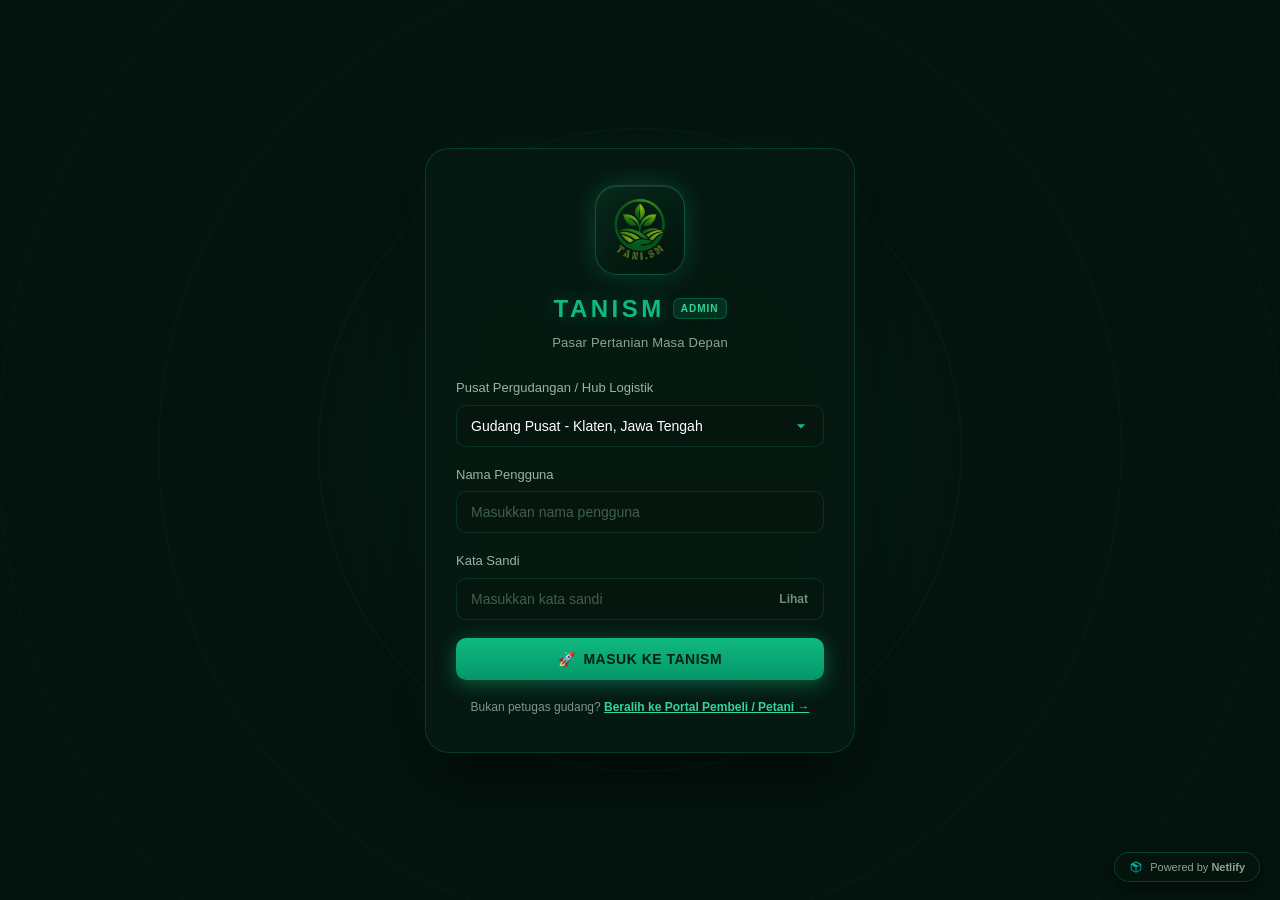
<file: login-admin.html>
<!DOCTYPE html>
<html lang="id">
<head>
  <meta charset="UTF-8">
  <meta name="viewport" content="width=device-width, initial-scale=1.0">
  <title>Portal Otorisasi Admin Gudang - TaniSM / Tani.SM</title>

  <!-- PWA Meta Tags & Manifest -->
  <link rel="manifest" href="manifest.json">
  <meta name="theme-color" content="#04160E">
  <meta name="mobile-web-app-capable" content="yes">
  <meta name="apple-mobile-web-app-capable" content="yes">
  <meta name="apple-mobile-web-app-status-bar-style" content="black-translucent">
  <meta name="apple-mobile-web-app-title" content="TaniSM">
  <link rel="apple-touch-icon" href="icons/apple-touch-icon.png">
  <link rel="icon" type="image/png" sizes="192x192" href="icons/icon-192.png">

  <link rel="stylesheet" href="css/common.css">
  <script src="js/pwa.js" defer></script>
  <style>
    * {
      box-sizing: border-box;
      margin: 0;
      padding: 0;
    }

    body {
      background-color: #03130d;
      background-image: 
        radial-gradient(circle at 50% 50%, rgba(16, 185, 129, 0.08) 0%, transparent 45%),
        radial-gradient(circle at 50% 50%, transparent 180px, rgba(16, 185, 129, 0.06) 181px, transparent 183px),
        radial-gradient(circle at 50% 50%, transparent 320px, rgba(16, 185, 129, 0.05) 321px, transparent 323px),
        radial-gradient(circle at 50% 50%, transparent 480px, rgba(16, 185, 129, 0.04) 481px, transparent 483px),
        radial-gradient(circle at 50% 50%, transparent 640px, rgba(16, 185, 129, 0.03) 641px, transparent 643px),
        radial-gradient(circle at 50% 50%, transparent 800px, rgba(16, 185, 129, 0.02) 801px, transparent 803px);
      color: #E2E8F0;
      min-height: 100vh;
      display: flex;
      flex-direction: column;
      align-items: center;
      justify-content: center;
      padding: 32px 16px;
      font-family: -apple-system, BlinkMacSystemFont, "Segoe UI", Roboto, "Helvetica Neue", Arial, sans-serif;
      position: relative;
      overflow-x: hidden;
    }

    /* Outer Wrapper */
    .login-container {
      width: 100%;
      max-width: 430px;
      z-index: 2;
    }

    /* Centered Dark Emerald Card */
    .login-card {
      background-color: rgba(6, 26, 18, 0.92);
      backdrop-filter: blur(20px);
      -webkit-backdrop-filter: blur(20px);
      border: 1px solid rgba(16, 185, 129, 0.22);
      border-radius: 24px;
      box-shadow: 0 25px 60px -15px rgba(0, 0, 0, 0.85), 0 0 35px rgba(16, 185, 129, 0.08);
      padding: 36px 30px;
      transition: border-color 0.3s ease;
    }

    .login-card:hover {
      border-color: rgba(16, 185, 129, 0.35);
    }

    /* Logo Header */
    .brand-header {
      text-align: center;
      margin-bottom: 26px;
    }

    .logo-container {
      width: 90px;
      height: 90px;
      margin: 0 auto 16px auto;
      background: linear-gradient(145deg, rgba(9, 46, 30, 0.8) 0%, rgba(3, 20, 13, 0.95) 100%);
      border: 1px solid rgba(16, 185, 129, 0.35);
      border-radius: 22px;
      display: flex;
      align-items: center;
      justify-content: center;
      box-shadow: 0 0 25px rgba(16, 185, 129, 0.25), inset 0 1px 1px rgba(255, 255, 255, 0.1);
      position: relative;
      padding: 6px;
    }

    .brand-logo-img {
      width: 100%;
      height: 100%;
      object-fit: contain;
      filter: drop-shadow(0 2px 8px rgba(0, 0, 0, 0.4));
    }

    .brand-title {
      font-size: 24px;
      font-weight: 800;
      color: #10B981;
      letter-spacing: 3.5px;
      text-transform: uppercase;
      margin: 0 0 6px 0;
      text-shadow: 0 0 20px rgba(16, 185, 129, 0.35);
      display: flex;
      align-items: center;
      justify-content: center;
      gap: 8px;
    }

    .brand-badge {
      font-size: 10px;
      font-weight: 700;
      letter-spacing: 1px;
      background: rgba(16, 185, 129, 0.15);
      color: #34D399;
      border: 1px solid rgba(16, 185, 129, 0.3);
      padding: 2px 7px;
      border-radius: 6px;
      text-transform: uppercase;
      vertical-align: middle;
    }

    .brand-subtitle {
      font-size: 13px;
      color: #8BA498;
      font-weight: 400;
      letter-spacing: 0.2px;
    }

    /* Form Fields */
    .form-group {
      margin-bottom: 18px;
    }

    .form-label {
      display: block;
      font-size: 13px;
      font-weight: 500;
      color: #9AB3A5;
      margin-bottom: 7px;
    }

    .input-wrapper-dark {
      position: relative;
      display: flex;
      align-items: center;
    }

    .form-input-dark, .form-select-dark {
      width: 100%;
      padding: 12px 14px;
      background-color: #04160E;
      border: 1px solid rgba(16, 185, 129, 0.18);
      border-radius: 10px;
      color: #FFFFFF;
      font-size: 14px;
      outline: none;
      transition: all 0.2s ease;
      box-sizing: border-box;
      font-family: inherit;
    }

    .form-select-dark {
      appearance: none;
      background-image: url("data:image/svg+xml,%3Csvg xmlns='http://www.w3.org/2000/svg' fill='%2310B981' viewBox='0 0 24 24'%3E%3Cpath d='M7 10l5 5 5-5z'/%3E%3C/svg%3E");
      background-repeat: no-repeat;
      background-position: right 12px center;
      background-size: 20px;
      cursor: pointer;
    }

    .form-select-dark option {
      background-color: #04160E;
      color: #ECFDF5;
    }

    .form-input-dark::placeholder {
      color: #415F50;
      opacity: 1;
    }

    .form-input-dark:focus, .form-select-dark:focus {
      border-color: #10B981;
      box-shadow: 0 0 0 3px rgba(16, 185, 129, 0.25);
      background-color: #051d13;
    }

    .form-input-dark.is-invalid, .form-select-dark.is-invalid {
      border-color: #EF4444 !important;
      background-color: #1A0909 !important;
    }

    .form-input-dark.is-valid {
      border-color: #10B981;
    }

    .field-error-dark {
      color: #F87171;
      font-size: 12px;
      margin-top: 5px;
      display: none;
      font-weight: 500;
    }

    .field-error-dark.show {
      display: block;
    }

    .toggle-password-dark {
      position: absolute;
      right: 12px;
      background: none;
      border: none;
      color: #6D8E7D;
      font-size: 12px;
      cursor: pointer;
      font-weight: 600;
      padding: 4px;
      transition: color 0.15s;
    }

    .toggle-password-dark:hover {
      color: #10B981;
    }

    /* Submit Button (Matching Vibrant Green in Image) */
    .btn-submit-green {
      width: 100%;
      background: #05C065;
      background: linear-gradient(180deg, #10B981 0%, #059669 100%);
      color: #022013;
      border: none;
      padding: 13px 20px;
      font-size: 14px;
      font-weight: 800;
      text-transform: uppercase;
      letter-spacing: 0.5px;
      border-radius: 10px;
      cursor: pointer;
      margin-top: 8px;
      box-shadow: 0 4px 20px rgba(16, 185, 129, 0.45);
      transition: all 0.2s ease;
      display: flex;
      align-items: center;
      justify-content: center;
      gap: 8px;
    }

    .btn-submit-green:hover {
      background: #10B981;
      box-shadow: 0 6px 26px rgba(16, 185, 129, 0.65);
      transform: translateY(-1px);
    }

    .btn-submit-green:active {
      transform: translateY(0);
    }

    .btn-submit-green:disabled {
      opacity: 0.7;
      cursor: not-allowed;
      transform: none;
    }

    /* Alerts */
    .alert-banner-dark {
      padding: 12px 14px;
      border-radius: 10px;
      font-size: 13px;
      margin-bottom: 18px;
      display: none;
      line-height: 1.4;
    }

    .alert-banner-dark.alert-error {
      background-color: rgba(69, 10, 10, 0.85);
      color: #FECACA;
      border: 1px solid #EF4444;
    }

    .alert-banner-dark.alert-success {
      background-color: rgba(6, 78, 59, 0.85);
      color: #A7F3D0;
      border: 1px solid #10B981;
    }

    /* Demo Box (Exact layout from image) */
    .demo-box {
      margin-top: 22px;
      padding: 14px 16px;
      background-color: rgba(4, 22, 14, 0.65);
      border: 1px solid rgba(16, 185, 129, 0.15);
      border-radius: 12px;
      font-size: 12px;
    }

    .demo-box-title {
      font-weight: 700;
      color: #A7C5B5;
      margin-bottom: 8px;
      font-size: 12px;
    }

    .demo-accounts-list {
      color: #7B988A;
      line-height: 1.6;
    }

    .demo-chip {
      cursor: pointer;
      display: block;
      padding: 4px 6px;
      margin: 2px 0;
      border-radius: 6px;
      transition: all 0.15s;
    }

    .demo-chip:hover {
      background-color: rgba(16, 185, 129, 0.12);
      color: #ECFDF5;
    }

    .demo-chip strong {
      color: #A7C5B5;
    }

    /* Switch to Customer Link */
    .switch-link-wrapper {
      margin-top: 18px;
      text-align: center;
      font-size: 12px;
      color: #7B988A;
    }

    .switch-link-wrapper a {
      color: #34D399;
      font-weight: 600;
      text-decoration: underline;
    }

    .switch-link-wrapper a:hover {
      color: #6EE7B7;
    }

    /* Floating Powered by Netlify Badge */
    .netlify-badge {
      position: fixed;
      bottom: 18px;
      right: 20px;
      background: rgba(4, 22, 14, 0.85);
      border: 1px solid rgba(16, 185, 129, 0.25);
      padding: 6px 14px;
      border-radius: 20px;
      font-size: 11px;
      color: #8BA498;
      display: inline-flex;
      align-items: center;
      gap: 7px;
      backdrop-filter: blur(8px);
      z-index: 10;
      box-shadow: 0 4px 15px rgba(0, 0, 0, 0.4);
    }

    .netlify-badge svg {
      width: 14px;
      height: 14px;
      fill: #00AD9F;
    }
  </style>
</head>
<body>

  <div class="login-container">
    <div class="login-card">
      
      <!-- Brand & Header -->
      <div class="brand-header">
        <div class="logo-container">
          <img src="img/logo-tani.png" alt="Logo Tani.SM" class="brand-logo-img">
        </div>
        <h1 class="brand-title">
          TaniSM <span class="brand-badge">ADMIN</span>
        </h1>
        <p class="brand-subtitle">Pasar Pertanian Masa Depan</p>
      </div>

      <!-- Alert Notification -->
      <div id="admin-alert" class="alert-banner-dark"></div>

      <!-- Login Form -->
      <form id="form-admin-login" novalidate onsubmit="AdminAuth.handleSubmit(event)">
        <!-- Lokasi Hub Pergudangan -->
        <div class="form-group">
          <label class="form-label" for="adm-warehouse-loc">Pusat Pergudangan / Hub Logistik</label>
          <select id="adm-warehouse-loc" class="form-select-dark">
            <option value="Gudang Pusat Tani.SM - Klaten (Jawa Tengah)" selected>Gudang Pusat - Klaten, Jawa Tengah</option>
            <option value="Hub Distribusi Timur - Kediri (Jawa Timur)">Hub Distribusi Timur - Kediri, Jawa Timur</option>
            <option value="Hub Agro Brebes - Brebes (Jawa Tengah)">Hub Agro Brebes - Brebes, Jawa Tengah</option>
            <option value="Hub Hortikultura Boyolali (Jawa Tengah)">Hub Hortikultura - Boyolali, Jawa Tengah</option>
          </select>
        </div>

        <!-- Nama Pengguna / ID Petugas -->
        <div class="form-group">
          <label class="form-label" for="adm-identifier">Nama Pengguna</label>
          <div class="input-wrapper-dark">
            <input type="text" id="adm-identifier" class="form-input-dark" placeholder="Masukkan nama pengguna" autocomplete="username">
          </div>
          <div class="field-error-dark" id="err-adm-identifier">Masukkan nama pengguna yang sah.</div>
        </div>

        <!-- Kata Sandi -->
        <div class="form-group">
          <label class="form-label" for="adm-password">Kata Sandi</label>
          <div class="input-wrapper-dark">
            <input type="password" id="adm-password" class="form-input-dark" placeholder="Masukkan kata sandi" autocomplete="current-password">
            <button type="button" class="toggle-password-dark" id="btn-toggle-adm-pw" onclick="AdminAuth.togglePasswordVisibility()">Lihat</button>
          </div>
          <div class="field-error-dark" id="err-adm-password">Kata sandi otorisasi minimal 6 karakter.</div>
        </div>

        <!-- Submit Button matching the screenshot -->
        <button type="submit" class="btn-submit-green" id="btn-submit-admin">
          <span>🚀</span> MASUK KE TaniSM
        </button>
      </form>

      <!-- Switcher to Customer -->
      <div class="switch-link-wrapper">
        Bukan petugas gudang? <a href="login-customer.html">Beralih ke Portal Pembeli / Petani &rarr;</a>
      </div>

    </div>
  </div>

  <!-- Bottom Netlify Badge matching the screenshot -->
  <div class="netlify-badge">
    <svg viewBox="0 0 24 24">
      <path d="M12 2L3 7v10l9 5 9-5V7l-9-5zm0 2.2l6.8 3.8-3.4 1.9-6.8-3.8L12 4.2zm-7.6 4.6l6.8 3.8v7.6l-6.8-3.8V8.8zm8.4 11.4v-7.6l6.8-3.8v7.6l-6.8 3.8z"/>
    </svg>
    <span>Powered by <strong>Netlify</strong></span>
  </div>

  <div id="toast-container"></div>

  <!-- Scripts -->
  <script src="js/data.js" defer></script>
  <script src="js/store.js" defer></script>
  <script src="js/auth.js" defer></script>
  <script>
    const AdminAuth = {
      init() {
        this.inputIdentifier = document.getElementById('adm-identifier');
        this.inputPassword = document.getElementById('adm-password');
        this.selectWarehouse = document.getElementById('adm-warehouse-loc');
        this.alertBox = document.getElementById('admin-alert');
        this.btnSubmit = document.getElementById('btn-submit-admin');

        // Live validation listeners
        this.inputIdentifier.addEventListener('blur', () => this.validateIdentifier());
        this.inputIdentifier.addEventListener('input', () => {
          if (this.inputIdentifier.classList.contains('is-invalid')) {
            this.validateIdentifier();
          }
        });

        this.inputPassword.addEventListener('blur', () => this.validatePassword());
        this.inputPassword.addEventListener('input', () => {
          if (this.inputPassword.classList.contains('is-invalid')) {
            this.validatePassword();
          }
        });
      },

      togglePasswordVisibility() {
        const btn = document.getElementById('btn-toggle-adm-pw');
        if (this.inputPassword.type === 'password') {
          this.inputPassword.type = 'text';
          btn.textContent = 'Sembunyi';
        } else {
          this.inputPassword.type = 'password';
          btn.textContent = 'Lihat';
        }
      },

      fillDemo(id, pass) {
        this.inputIdentifier.value = id;
        this.inputPassword.value = pass;
        this.clearErrors();
        this.showSuccessAlert(`Form diisi otomatis dengan kredensial: ${id}`);
      },

      clearErrors() {
        this.inputIdentifier.classList.remove('is-invalid', 'is-valid');
        this.inputPassword.classList.remove('is-invalid', 'is-valid');
        document.getElementById('err-adm-identifier').classList.remove('show');
        document.getElementById('err-adm-password').classList.remove('show');
        this.alertBox.style.display = 'none';
      },

      validateIdentifier() {
        const val = this.inputIdentifier.value.trim();
        const errEl = document.getElementById('err-adm-identifier');

        if (!val) {
          this.inputIdentifier.classList.add('is-invalid');
          this.inputIdentifier.classList.remove('is-valid');
          errEl.textContent = 'Nama pengguna atau ID petugas wajib diisi.';
          errEl.classList.add('show');
          return false;
        }

        if (val.length < 3) {
          this.inputIdentifier.classList.add('is-invalid');
          this.inputIdentifier.classList.remove('is-valid');
          errEl.textContent = 'Nama pengguna terlalu pendek (minimal 3 karakter).';
          errEl.classList.add('show');
          return false;
        }

        this.inputIdentifier.classList.remove('is-invalid');
        this.inputIdentifier.classList.add('is-valid');
        errEl.classList.remove('show');
        return true;
      },

      validatePassword() {
        const val = this.inputPassword.value;
        const errEl = document.getElementById('err-adm-password');

        if (!val) {
          this.inputPassword.classList.add('is-invalid');
          this.inputPassword.classList.remove('is-valid');
          errEl.textContent = 'Kata sandi wajib diisi.';
          errEl.classList.add('show');
          return false;
        }

        if (val.length < 6) {
          this.inputPassword.classList.add('is-invalid');
          this.inputPassword.classList.remove('is-valid');
          errEl.textContent = 'Kata sandi minimal 6 karakter.';
          errEl.classList.add('show');
          return false;
        }

        this.inputPassword.classList.remove('is-invalid');
        this.inputPassword.classList.add('is-valid');
        errEl.classList.remove('show');
        return true;
      },

      handleSubmit(e) {
        e.preventDefault();
        this.alertBox.style.display = 'none';

        const validId = this.validateIdentifier();
        const validPw = this.validatePassword();

        if (!validId || !validPw) {
          return;
        }

        const identifier = this.inputIdentifier.value.trim().toLowerCase();
        const password = this.inputPassword.value;
        const warehouseLocation = this.selectWarehouse.value;

        // Pengecekan Khusus: Jika login dengan email/user customer, tolak ke halaman admin
        const customers = window.taniStore ? window.taniStore.getCustomers() : [];
        const isCustomerEmail = customers.some(c => 
          (c.email && c.email.toLowerCase() === identifier) || 
          (c.phone && c.phone.replace(/[-\s]/g, '') === identifier.replace(/[-\s]/g, ''))
        ) || identifier === 'customer' || identifier.includes('petani') || identifier.includes('santoso') || identifier.includes('aminah');

        if (isCustomerEmail) {
          this.showErrorAlert(`Akses Ditolak: Akun "${identifier}" merupakan akun Pelanggan/Petani. Silakan beralih ke Portal Pembeli / Petani.`);
          this.inputIdentifier.classList.add('is-invalid');
          return;
        }

        // Admin Credentials check
        const isAuthorizedUser = identifier === 'admin.gudang@tanism.id' || identifier === 'admin' || identifier === 'adm-01' || identifier.includes('gudang');
        const isAuthorizedPass = password === 'gudang2026' || password === 'admin123';

        if (!isAuthorizedUser || !isAuthorizedPass) {
          this.showErrorAlert('Otorisasi gagal! Nama pengguna atau kata sandi tidak cocok. Gunakan akun demo admin / admin123.');
          this.inputPassword.classList.add('is-invalid');
          return;
        }

        // Setup admin session
        const adminSession = {
          role: 'admin',
          id: 'ADM-GUDANG-01',
          name: 'Pak Joko Purnomo',
          title: 'Kepala Gudang Distribusi',
          warehouseLocation: warehouseLocation,
          email: identifier.includes('@') ? identifier : 'admin.gudang@tanism.id'
        };

        if (window.taniStore) {
          window.taniStore.setAuth(adminSession);
        }

        this.showSuccessAlert(`Otorisasi diterima! Selamat bertugas, ${adminSession.name}. Membuka panel gudang...`);
        this.btnSubmit.disabled = true;
        this.btnSubmit.innerHTML = '<span>⏳</span> Membuka Panel Gudang...';

        setTimeout(() => {
          window.location.href = 'admin.html';
        }, 800);
      },

      showErrorAlert(msg) {
        this.alertBox.className = 'alert-banner-dark alert-error';
        this.alertBox.textContent = msg;
        this.alertBox.style.display = 'block';
      },

      showSuccessAlert(msg) {
        this.alertBox.className = 'alert-banner-dark alert-success';
        this.alertBox.textContent = msg;
        this.alertBox.style.display = 'block';
      }
    };

    document.addEventListener('DOMContentLoaded', () => AdminAuth.init());
  </script>
</body>
</html>
</file>
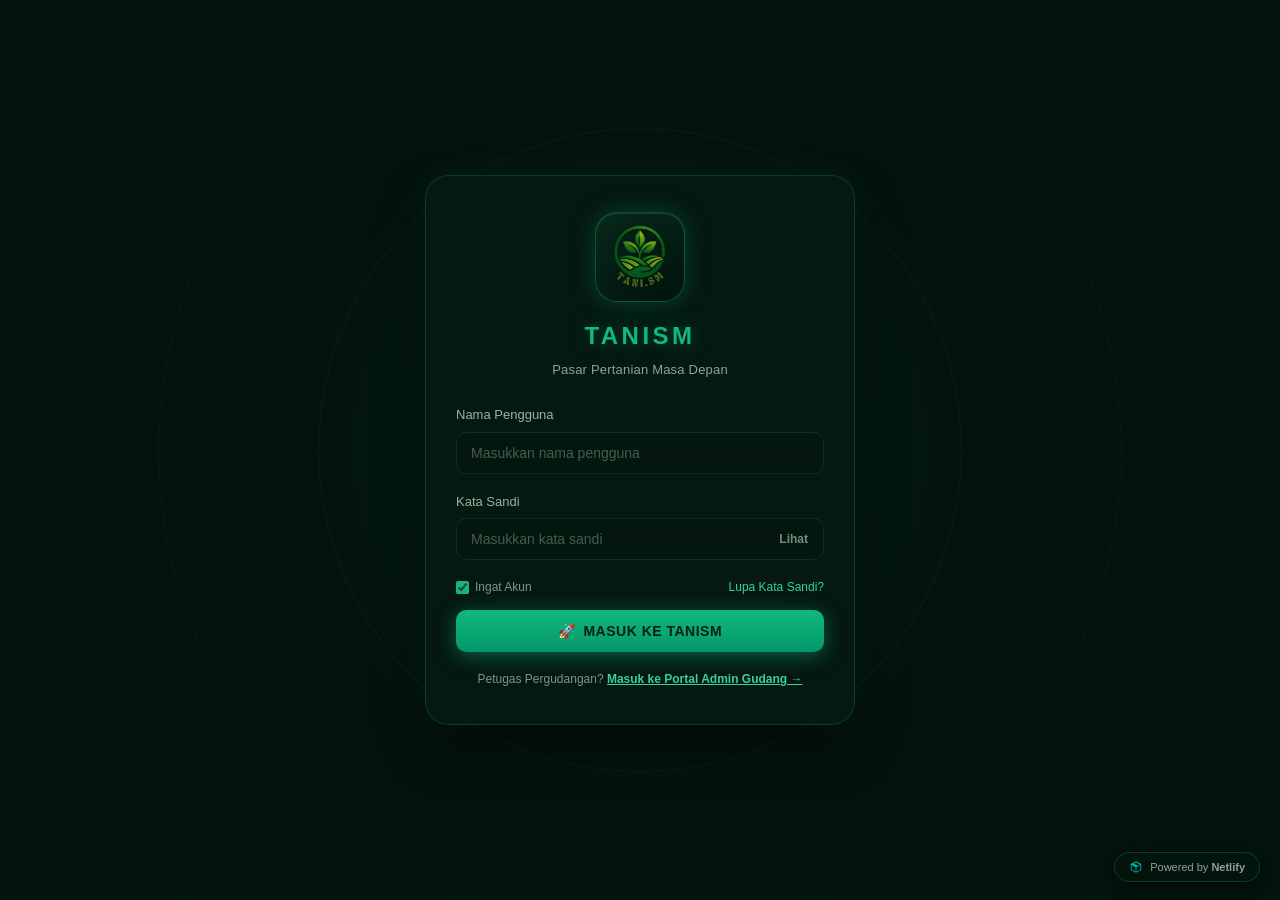
<file: login-customer.html>
<!DOCTYPE html>
<html lang="id">
<head>
  <meta charset="UTF-8">
  <meta name="viewport" content="width=device-width, initial-scale=1.0">
  <title>Masuk Akun Petani & Pelanggan - TaniSM / Tani.SM</title>

  <!-- PWA Meta Tags & Manifest -->
  <link rel="manifest" href="manifest.json">
  <meta name="theme-color" content="#04160E">
  <meta name="mobile-web-app-capable" content="yes">
  <meta name="apple-mobile-web-app-capable" content="yes">
  <meta name="apple-mobile-web-app-status-bar-style" content="black-translucent">
  <meta name="apple-mobile-web-app-title" content="TaniSM">
  <link rel="apple-touch-icon" href="icons/apple-touch-icon.png">
  <link rel="icon" type="image/png" sizes="192x192" href="icons/icon-192.png">

  <link rel="stylesheet" href="css/common.css">
  <script src="js/pwa.js" defer></script>
  <style>
    * {
      box-sizing: border-box;
      margin: 0;
      padding: 0;
    }

    body {
      background-color: #03130d;
      background-image: 
        radial-gradient(circle at 50% 50%, rgba(16, 185, 129, 0.08) 0%, transparent 45%),
        radial-gradient(circle at 50% 50%, transparent 180px, rgba(16, 185, 129, 0.06) 181px, transparent 183px),
        radial-gradient(circle at 50% 50%, transparent 320px, rgba(16, 185, 129, 0.05) 321px, transparent 323px),
        radial-gradient(circle at 50% 50%, transparent 480px, rgba(16, 185, 129, 0.04) 481px, transparent 483px),
        radial-gradient(circle at 50% 50%, transparent 640px, rgba(16, 185, 129, 0.03) 641px, transparent 643px),
        radial-gradient(circle at 50% 50%, transparent 800px, rgba(16, 185, 129, 0.02) 801px, transparent 803px);
      color: #E2E8F0;
      min-height: 100vh;
      display: flex;
      flex-direction: column;
      align-items: center;
      justify-content: center;
      padding: 32px 16px;
      font-family: -apple-system, BlinkMacSystemFont, "Segoe UI", Roboto, "Helvetica Neue", Arial, sans-serif;
      position: relative;
      overflow-x: hidden;
    }

    /* Outer Wrapper */
    .login-container {
      width: 100%;
      max-width: 430px;
      z-index: 2;
    }

    /* Centered Dark Emerald Card */
    .login-card {
      background-color: rgba(6, 26, 18, 0.92);
      backdrop-filter: blur(20px);
      -webkit-backdrop-filter: blur(20px);
      border: 1px solid rgba(16, 185, 129, 0.22);
      border-radius: 24px;
      box-shadow: 0 25px 60px -15px rgba(0, 0, 0, 0.85), 0 0 35px rgba(16, 185, 129, 0.08);
      padding: 36px 30px;
      transition: border-color 0.3s ease;
    }

    .login-card:hover {
      border-color: rgba(16, 185, 129, 0.35);
    }

    /* Logo & Header */
    .brand-header {
      text-align: center;
      margin-bottom: 26px;
    }

    .logo-container {
      width: 90px;
      height: 90px;
      margin: 0 auto 16px auto;
      background: linear-gradient(145deg, rgba(9, 46, 30, 0.8) 0%, rgba(3, 20, 13, 0.95) 100%);
      border: 1px solid rgba(16, 185, 129, 0.35);
      border-radius: 22px;
      display: flex;
      align-items: center;
      justify-content: center;
      box-shadow: 0 0 25px rgba(16, 185, 129, 0.25), inset 0 1px 1px rgba(255, 255, 255, 0.1);
      position: relative;
      padding: 6px;
    }

    .brand-logo-img {
      width: 100%;
      height: 100%;
      object-fit: contain;
      filter: drop-shadow(0 2px 8px rgba(0, 0, 0, 0.4));
    }

    .brand-title {
      font-size: 24px;
      font-weight: 800;
      color: #10B981;
      letter-spacing: 3.5px;
      text-transform: uppercase;
      margin: 0 0 6px 0;
      text-shadow: 0 0 20px rgba(16, 185, 129, 0.35);
    }

    .brand-subtitle {
      font-size: 13px;
      color: #8BA498;
      font-weight: 400;
      letter-spacing: 0.2px;
    }

    /* Form Fields */
    .form-group {
      margin-bottom: 18px;
    }

    .form-label {
      display: block;
      font-size: 13px;
      font-weight: 500;
      color: #9AB3A5;
      margin-bottom: 7px;
    }

    .input-wrapper-dark {
      position: relative;
      display: flex;
      align-items: center;
    }

    .form-input-dark {
      width: 100%;
      padding: 12px 14px;
      background-color: #04160E;
      border: 1px solid rgba(16, 185, 129, 0.18);
      border-radius: 10px;
      color: #FFFFFF;
      font-size: 14px;
      outline: none;
      transition: all 0.2s ease;
      box-sizing: border-box;
      font-family: inherit;
    }

    .form-input-dark::placeholder {
      color: #415F50;
      opacity: 1;
    }

    .form-input-dark:focus {
      border-color: #10B981;
      box-shadow: 0 0 0 3px rgba(16, 185, 129, 0.25);
      background-color: #051d13;
    }

    .form-input-dark.is-invalid {
      border-color: #EF4444 !important;
      background-color: #1A0909 !important;
    }

    .form-input-dark.is-valid {
      border-color: #10B981;
    }

    .field-error-dark {
      color: #F87171;
      font-size: 12px;
      margin-top: 5px;
      display: none;
      font-weight: 500;
    }

    .field-error-dark.show {
      display: block;
    }

    .toggle-password-dark {
      position: absolute;
      right: 12px;
      background: none;
      border: none;
      color: #6D8E7D;
      font-size: 12px;
      cursor: pointer;
      font-weight: 600;
      padding: 4px;
      transition: color 0.15s;
    }

    .toggle-password-dark:hover {
      color: #10B981;
    }

    /* Helpers row */
    .form-helpers {
      display: flex;
      justify-content: space-between;
      align-items: center;
      font-size: 12px;
      color: #7B988A;
      margin-bottom: 6px;
    }

    .form-helpers a {
      color: #34D399;
      text-decoration: none;
      transition: color 0.15s;
    }

    .form-helpers a:hover {
      color: #6EE7B7;
      text-decoration: underline;
    }

    .remember-label {
      display: flex;
      align-items: center;
      gap: 6px;
      cursor: pointer;
      user-select: none;
    }

    .remember-label input[type="checkbox"] {
      accent-color: #10B981;
    }

    /* Submit Button (Matching screenshot) */
    .btn-submit-green {
      width: 100%;
      background: #05C065;
      background: linear-gradient(180deg, #10B981 0%, #059669 100%);
      color: #022013;
      border: none;
      padding: 13px 20px;
      font-size: 14px;
      font-weight: 800;
      text-transform: uppercase;
      letter-spacing: 0.5px;
      border-radius: 10px;
      cursor: pointer;
      margin-top: 14px;
      box-shadow: 0 4px 20px rgba(16, 185, 129, 0.45);
      transition: all 0.2s ease;
      display: flex;
      align-items: center;
      justify-content: center;
      gap: 8px;
    }

    .btn-submit-green:hover {
      background: #10B981;
      box-shadow: 0 6px 26px rgba(16, 185, 129, 0.65);
      transform: translateY(-1px);
    }

    .btn-submit-green:active {
      transform: translateY(0);
    }

    .btn-submit-green:disabled {
      opacity: 0.7;
      cursor: not-allowed;
      transform: none;
    }

    /* Alerts */
    .alert-banner-dark {
      padding: 12px 14px;
      border-radius: 10px;
      font-size: 13px;
      margin-bottom: 18px;
      display: none;
      line-height: 1.4;
    }

    .alert-banner-dark.alert-error {
      background-color: rgba(69, 10, 10, 0.85);
      color: #FECACA;
      border: 1px solid #EF4444;
    }

    .alert-banner-dark.alert-success {
      background-color: rgba(6, 78, 59, 0.85);
      color: #A7F3D0;
      border: 1px solid #10B981;
    }

    /* Demo Box (Exact layout from image) */
    .demo-box {
      margin-top: 22px;
      padding: 14px 16px;
      background-color: rgba(4, 22, 14, 0.65);
      border: 1px solid rgba(16, 185, 129, 0.15);
      border-radius: 12px;
      font-size: 12px;
    }

    .demo-box-title {
      font-weight: 700;
      color: #A7C5B5;
      margin-bottom: 8px;
      font-size: 12px;
    }

    .demo-accounts-list {
      color: #7B988A;
      line-height: 1.6;
    }

    .demo-chip {
      cursor: pointer;
      display: block;
      padding: 4px 6px;
      margin: 2px 0;
      border-radius: 6px;
      transition: all 0.15s;
    }

    .demo-chip:hover {
      background-color: rgba(16, 185, 129, 0.12);
      color: #ECFDF5;
    }

    .demo-chip strong {
      color: #A7C5B5;
    }

    /* Switch to Admin Link */
    .switch-link-wrapper {
      margin-top: 18px;
      text-align: center;
      font-size: 12px;
      color: #7B988A;
    }

    .switch-link-wrapper a {
      color: #34D399;
      font-weight: 600;
      text-decoration: underline;
    }

    .switch-link-wrapper a:hover {
      color: #6EE7B7;
    }

    /* Floating Powered by Netlify Badge */
    .netlify-badge {
      position: fixed;
      bottom: 18px;
      right: 20px;
      background: rgba(4, 22, 14, 0.85);
      border: 1px solid rgba(16, 185, 129, 0.25);
      padding: 6px 14px;
      border-radius: 20px;
      font-size: 11px;
      color: #8BA498;
      display: inline-flex;
      align-items: center;
      gap: 7px;
      backdrop-filter: blur(8px);
      z-index: 10;
      box-shadow: 0 4px 15px rgba(0, 0, 0, 0.4);
    }

    .netlify-badge svg {
      width: 14px;
      height: 14px;
      fill: #00AD9F;
    }
  </style>
</head>
<body>

  <div class="login-container">
    <div class="login-card">
      
      <!-- Brand & Header -->
      <div class="brand-header">
        <div class="logo-container">
          <img src="img/logo-tani.png" alt="Logo Tani.SM" class="brand-logo-img">
        </div>
        <h1 class="brand-title">TaniSM</h1>
        <p class="brand-subtitle">Pasar Pertanian Masa Depan</p>
      </div>

      <!-- Alert Notification -->
      <div id="customer-alert" class="alert-banner-dark"></div>

      <!-- Login Form -->
      <form id="form-customer-login" novalidate onsubmit="CustomerAuth.handleSubmit(event)">
        <!-- Nama Pengguna / Email / No. HP -->
        <div class="form-group">
          <label class="form-label" for="cust-identifier">Nama Pengguna</label>
          <div class="input-wrapper-dark">
            <input type="text" id="cust-identifier" class="form-input-dark" placeholder="Masukkan nama pengguna" autocomplete="username">
          </div>
          <div class="field-error-dark" id="err-cust-identifier">Nama pengguna, email, atau nomor HP wajib diisi.</div>
        </div>

        <!-- Kata Sandi -->
        <div class="form-group">
          <label class="form-label" for="cust-password">Kata Sandi</label>
          <div class="input-wrapper-dark">
            <input type="password" id="cust-password" class="form-input-dark" placeholder="Masukkan kata sandi" autocomplete="current-password">
            <button type="button" class="toggle-password-dark" id="btn-toggle-pw" onclick="CustomerAuth.togglePasswordVisibility()">Lihat</button>
          </div>
          <div class="field-error-dark" id="err-cust-password">Kata sandi minimal 6 karakter.</div>
        </div>

        <!-- Helpers -->
        <div class="form-helpers">
          <label class="remember-label">
            <input type="checkbox" id="cust-remember" checked>
            <span>Ingat Akun</span>
          </label>
          <a href="javascript:void(0)" onclick="alert('Fitur Reset Sandi: Silakan hubungi layanan bantuan TaniSM WhatsApp 0812-9900-1122.')">Lupa Kata Sandi?</a>
        </div>

        <!-- Submit Button matching the screenshot -->
        <button type="submit" class="btn-submit-green" id="btn-submit-customer">
          <span>🚀</span> MASUK KE TaniSM
        </button>
      </form>



      <!-- Switcher to Admin -->
      <div class="switch-link-wrapper">
        Petugas Pergudangan? <a href="login-admin.html">Masuk ke Portal Admin Gudang &rarr;</a>
      </div>

    </div>
  </div>

  <!-- Bottom Netlify Badge matching the screenshot -->
  <div class="netlify-badge">
    <svg viewBox="0 0 24 24">
      <path d="M12 2L3 7v10l9 5 9-5V7l-9-5zm0 2.2l6.8 3.8-3.4 1.9-6.8-3.8L12 4.2zm-7.6 4.6l6.8 3.8v7.6l-6.8-3.8V8.8zm8.4 11.4v-7.6l6.8-3.8v7.6l-6.8 3.8z"/>
    </svg>
    <span>Powered by <strong>Netlify</strong></span>
  </div>

  <div id="toast-container"></div>

  <!-- Scripts -->
  <script src="js/data.js" defer></script>
  <script src="js/store.js" defer></script>
  <script src="js/auth.js" defer></script>
  <script>
    const CustomerAuth = {
      init() {
        this.inputIdentifier = document.getElementById('cust-identifier');
        this.inputPassword = document.getElementById('cust-password');
        this.alertBox = document.getElementById('customer-alert');
        this.btnSubmit = document.getElementById('btn-submit-customer');

        this.clearErrors();

        // Live validation listeners
        this.inputIdentifier.addEventListener('blur', () => this.validateIdentifier());
        this.inputIdentifier.addEventListener('input', () => {
          if (this.inputIdentifier.classList.contains('is-invalid')) {
            this.validateIdentifier();
          }
        });

        this.inputPassword.addEventListener('blur', () => this.validatePassword());
        this.inputPassword.addEventListener('input', () => {
          if (this.inputPassword.classList.contains('is-invalid')) {
            this.validatePassword();
          }
        });
      },

      togglePasswordVisibility() {
        const btn = document.getElementById('btn-toggle-pw');
        if (this.inputPassword.type === 'password') {
          this.inputPassword.type = 'text';
          btn.textContent = 'Sembunyi';
        } else {
          this.inputPassword.type = 'password';
          btn.textContent = 'Lihat';
        }
      },

      fillDemo(username, pass) {
        this.inputIdentifier.value = username;
        this.inputPassword.value = pass;
        this.clearErrors();
        this.showSuccessAlert(`Form diisi otomatis dengan akun demo: ${username}`);
      },

      clearErrors() {
        this.inputIdentifier.classList.remove('is-invalid', 'is-valid');
        this.inputPassword.classList.remove('is-invalid', 'is-valid');
        document.getElementById('err-cust-identifier').classList.remove('show');
        document.getElementById('err-cust-password').classList.remove('show');
        this.alertBox.style.display = 'none';
      },

      validateIdentifier() {
        const val = this.inputIdentifier.value.trim();
        const errEl = document.getElementById('err-cust-identifier');

        if (!val) {
          this.inputIdentifier.classList.add('is-invalid');
          this.inputIdentifier.classList.remove('is-valid');
          errEl.textContent = 'Nama pengguna, email, atau nomor HP wajib diisi.';
          errEl.classList.add('show');
          return false;
        }

        if (val.length < 3) {
          this.inputIdentifier.classList.add('is-invalid');
          this.inputIdentifier.classList.remove('is-valid');
          errEl.textContent = 'Nama pengguna minimal 3 karakter.';
          errEl.classList.add('show');
          return false;
        }

        this.inputIdentifier.classList.remove('is-invalid');
        this.inputIdentifier.classList.add('is-valid');
        errEl.classList.remove('show');
        return true;
      },

      validatePassword() {
        const val = this.inputPassword.value;
        const errEl = document.getElementById('err-cust-password');

        if (!val) {
          this.inputPassword.classList.add('is-invalid');
          this.inputPassword.classList.remove('is-valid');
          errEl.textContent = 'Kata sandi wajib diisi.';
          errEl.classList.add('show');
          return false;
        }

        if (val.length < 6) {
          this.inputPassword.classList.add('is-invalid');
          this.inputPassword.classList.remove('is-valid');
          errEl.textContent = 'Kata sandi minimal 6 karakter.';
          errEl.classList.add('show');
          return false;
        }

        this.inputPassword.classList.remove('is-invalid');
        this.inputPassword.classList.add('is-valid');
        errEl.classList.remove('show');
        return true;
      },

      handleSubmit(e) {
        e.preventDefault();
        this.alertBox.style.display = 'none';

        const validId = this.validateIdentifier();
        const validPw = this.validatePassword();

        if (!validId || !validPw) {
          return;
        }

        const identifier = this.inputIdentifier.value.trim().toLowerCase();
        const password = this.inputPassword.value;

        // 1. Akun Admin masuk via portal customer (memiliki hak penuh)
        if (identifier === 'admin.gudang@tanism.id' || identifier === 'admin') {
          if (password === 'gudang2026' || password === 'admin123') {
            const adminSession = window.taniStore ? window.taniStore.loginAsAdmin() : { name: 'Admin Gudang' };
            this.showSuccessAlert(`Login Berhasil sebagai Admin (${adminSession.name})! Membuka pasar pertanian...`);
            this.btnSubmit.disabled = true;
            this.btnSubmit.innerHTML = '<span>⏳</span> Membuka Pasar...';
            setTimeout(() => {
              window.location.href = 'index.html';
            }, 800);
            return;
          } else {
            this.showErrorAlert('Kata sandi admin salah. Periksa kembali atau gunakan admin123.');
            this.inputPassword.classList.add('is-invalid');
            return;
          }
        }

        // 2. Akun Pelanggan Demo "customer / customer123" (sesuai screenshot)
        if (identifier === 'customer') {
          if (password === 'customer123' || password === '123456') {
            const demoCustomer = {
              id: 'CST-DEMO-01',
              name: 'Pak Budi Santoso (Mitra Tani)',
              phone: '0812-3456-7890',
              email: 'customer@tanism.id',
              kelompokTani: 'Mitra Tani Sejahtera',
              address: 'Jl. Raya Pertanian No. 12, Klaten'
            };
            if (window.taniStore) window.taniStore.loginAsCustomer(demoCustomer);
            this.showSuccessAlert(`Login berhasil! Selamat datang, ${demoCustomer.name}. Membuka pasar pertanian...`);
            this.btnSubmit.disabled = true;
            this.btnSubmit.innerHTML = '<span>⏳</span> Membuka Pasar...';
            setTimeout(() => {
              window.location.href = 'index.html';
            }, 800);
            return;
          } else {
            this.showErrorAlert('Kata sandi salah. Gunakan sandi "customer123" untuk akun demo pelanggan.');
            this.inputPassword.classList.add('is-invalid');
            return;
          }
        }

        // 3. Cek daftar pelanggan terdaftar di store
        const customers = window.taniStore ? window.taniStore.getCustomers() : [];
        const matched = customers.find(c => 
          (c.email && c.email.toLowerCase() === identifier) || 
          (c.phone && c.phone.replace(/[-\s]/g, '') === identifier.replace(/[-\s]/g, ''))
        );

        if (password !== 'petani123' && password !== 'customer123' && password !== '123456') {
          this.showErrorAlert('Kata sandi salah. Silakan coba kembali atau gunakan akun demo customer / customer123.');
          this.inputPassword.classList.add('is-invalid');
          return;
        }

        const activeCustomer = matched || {
          id: 'CST-' + Math.floor(100 + Math.random() * 900),
          name: identifier.includes('@') ? identifier.split('@')[0] : identifier,
          phone: identifier.includes('@') ? '0812-0000-0000' : identifier,
          email: identifier.includes('@') ? identifier : 'pelanggan@tanism.id',
          kelompokTani: 'Mitra Tani Mandiri',
          address: 'Alamat Lahan Terdaftar'
        };

        if (window.taniStore) {
          window.taniStore.loginAsCustomer(activeCustomer);
        }

        this.showSuccessAlert(`Login berhasil! Selamat datang, ${activeCustomer.name}. Membuka pasar...`);
        this.btnSubmit.disabled = true;
        this.btnSubmit.innerHTML = '<span>⏳</span> Membuka Pasar...';

        setTimeout(() => {
          window.location.href = 'index.html';
        }, 800);
      },

      showErrorAlert(msg) {
        this.alertBox.className = 'alert-banner-dark alert-error';
        this.alertBox.textContent = msg;
        this.alertBox.style.display = 'block';
      },

      showSuccessAlert(msg) {
        this.alertBox.className = 'alert-banner-dark alert-success';
        this.alertBox.textContent = msg;
        this.alertBox.style.display = 'block';
      }
    };

    document.addEventListener('DOMContentLoaded', () => CustomerAuth.init());
  </script>
</body>
</html>
</file>
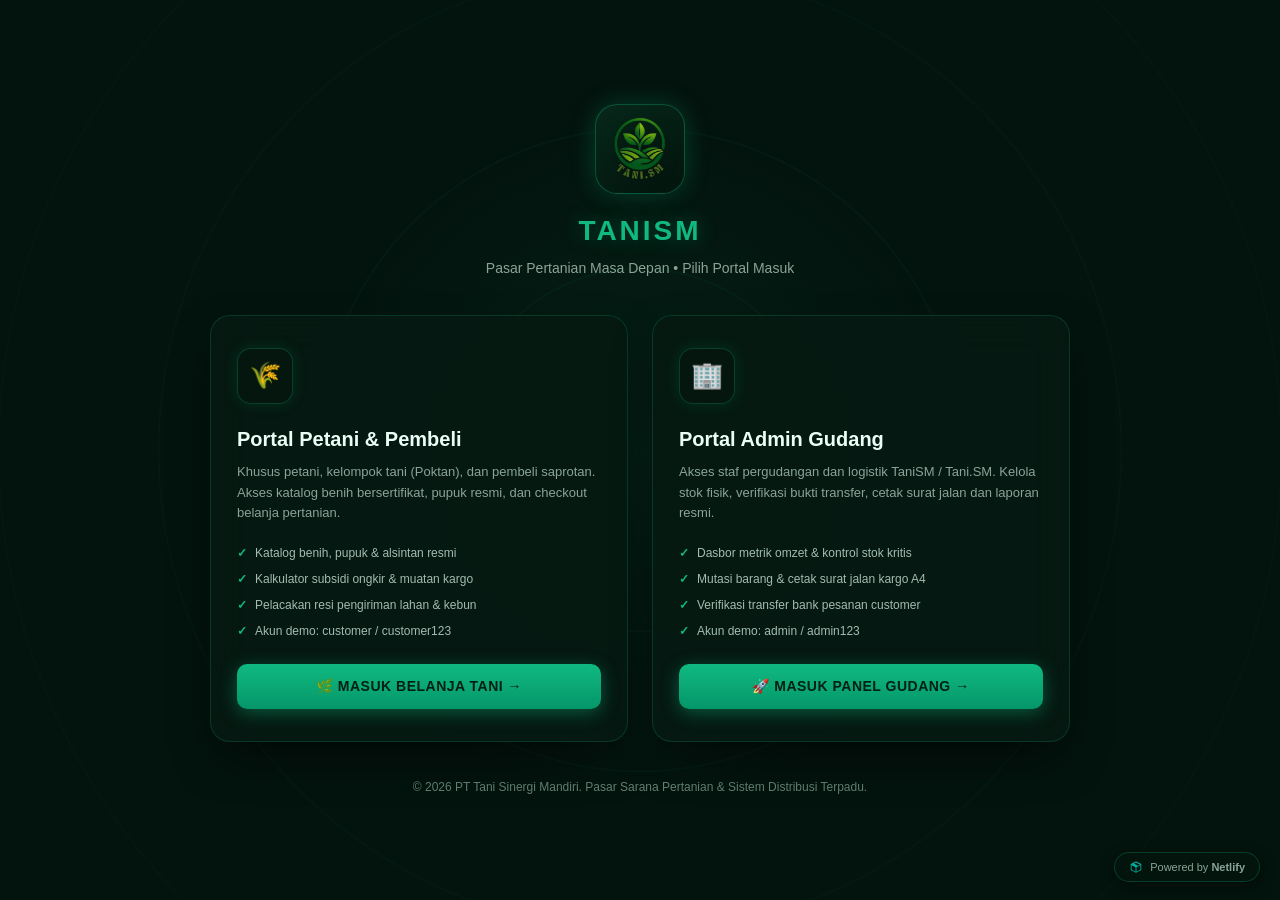
<file: login.html>
<!DOCTYPE html>
<html lang="id">
<head>
  <meta charset="UTF-8">
  <meta name="viewport" content="width=device-width, initial-scale=1.0">
  <title>Pilih Portal Masuk - TaniSM / Tani.SM</title>

  <!-- PWA Meta Tags & Manifest -->
  <link rel="manifest" href="manifest.json">
  <meta name="theme-color" content="#04160E">
  <meta name="mobile-web-app-capable" content="yes">
  <meta name="apple-mobile-web-app-capable" content="yes">
  <meta name="apple-mobile-web-app-status-bar-style" content="black-translucent">
  <meta name="apple-mobile-web-app-title" content="TaniSM">
  <link rel="apple-touch-icon" href="icons/apple-touch-icon.png">
  <link rel="icon" type="image/png" sizes="192x192" href="icons/icon-192.png">

  <link rel="stylesheet" href="css/common.css">
  <script src="js/pwa.js" defer></script>
  <style>
    * {
      box-sizing: border-box;
      margin: 0;
      padding: 0;
    }

    body {
      background-color: #03130d;
      background-image: 
        radial-gradient(circle at 50% 50%, rgba(16, 185, 129, 0.08) 0%, transparent 45%),
        radial-gradient(circle at 50% 50%, transparent 180px, rgba(16, 185, 129, 0.06) 181px, transparent 183px),
        radial-gradient(circle at 50% 50%, transparent 320px, rgba(16, 185, 129, 0.05) 321px, transparent 323px),
        radial-gradient(circle at 50% 50%, transparent 480px, rgba(16, 185, 129, 0.04) 481px, transparent 483px),
        radial-gradient(circle at 50% 50%, transparent 640px, rgba(16, 185, 129, 0.03) 641px, transparent 643px),
        radial-gradient(circle at 50% 50%, transparent 800px, rgba(16, 185, 129, 0.02) 801px, transparent 803px);
      color: #E2E8F0;
      min-height: 100vh;
      display: flex;
      flex-direction: column;
      align-items: center;
      justify-content: center;
      padding: 32px 16px;
      font-family: -apple-system, BlinkMacSystemFont, "Segoe UI", Roboto, "Helvetica Neue", Arial, sans-serif;
      position: relative;
      overflow-x: hidden;
    }

    .gateway-container {
      width: 100%;
      max-width: 860px;
      z-index: 2;
    }

    .gateway-header {
      text-align: center;
      margin-bottom: 36px;
    }

    .logo-container {
      width: 90px;
      height: 90px;
      margin: 0 auto 16px auto;
      background: linear-gradient(145deg, rgba(9, 46, 30, 0.8) 0%, rgba(3, 20, 13, 0.95) 100%);
      border: 1px solid rgba(16, 185, 129, 0.35);
      border-radius: 22px;
      display: flex;
      align-items: center;
      justify-content: center;
      box-shadow: 0 0 25px rgba(16, 185, 129, 0.25);
      padding: 6px;
    }

    .brand-logo-img {
      width: 100%;
      height: 100%;
      object-fit: contain;
      filter: drop-shadow(0 2px 8px rgba(0, 0, 0, 0.4));
    }

    .gateway-logo {
      font-size: 28px;
      font-weight: 800;
      color: #10B981;
      letter-spacing: 3px;
      text-transform: uppercase;
      text-shadow: 0 0 20px rgba(16, 185, 129, 0.35);
      margin-bottom: 6px;
    }

    .gateway-sub {
      color: #8BA498;
      font-size: 14px;
    }

    .portal-cards-grid {
      display: grid;
      grid-template-columns: 1fr 1fr;
      gap: 24px;
    }

    .portal-card {
      background-color: rgba(6, 26, 18, 0.92);
      backdrop-filter: blur(20px);
      -webkit-backdrop-filter: blur(20px);
      border-radius: 20px;
      padding: 32px 26px;
      display: flex;
      flex-direction: column;
      transition: all 0.25s ease;
      border: 1px solid rgba(16, 185, 129, 0.2);
      box-shadow: 0 20px 50px -15px rgba(0, 0, 0, 0.7);
    }

    .portal-card:hover {
      transform: translateY(-5px);
      border-color: rgba(16, 185, 129, 0.45);
      box-shadow: 0 25px 60px -15px rgba(0, 0, 0, 0.8), 0 0 25px rgba(16, 185, 129, 0.15);
    }

    .portal-icon-wrap {
      width: 56px;
      height: 56px;
      border-radius: 14px;
      background-color: #04160E;
      border: 1px solid rgba(16, 185, 129, 0.25);
      color: #34D399;
      display: flex;
      align-items: center;
      justify-content: center;
      font-size: 26px;
      margin-bottom: 20px;
      box-shadow: 0 0 15px rgba(16, 185, 129, 0.15);
    }

    .portal-name {
      font-size: 20px;
      font-weight: 700;
      color: #ECFDF5;
      margin-bottom: 8px;
    }

    .portal-desc {
      font-size: 13px;
      line-height: 1.6;
      color: #8BA498;
      margin-bottom: 20px;
      flex: 1;
    }

    .portal-features {
      list-style: none;
      font-size: 12px;
      color: #A3BDB0;
      margin-bottom: 24px;
      display: flex;
      flex-direction: column;
      gap: 8px;
    }

    .portal-features li {
      display: flex;
      align-items: center;
      gap: 8px;
    }

    .portal-features li::before {
      content: '✓';
      color: #10B981;
      font-weight: bold;
    }

    .btn-portal {
      width: 100%;
      background: #05C065;
      background: linear-gradient(180deg, #10B981 0%, #059669 100%);
      color: #022013;
      border: none;
      padding: 12px 18px;
      font-size: 14px;
      font-weight: 800;
      text-transform: uppercase;
      letter-spacing: 0.5px;
      border-radius: 10px;
      cursor: pointer;
      text-align: center;
      text-decoration: none;
      display: block;
      box-shadow: 0 4px 18px rgba(16, 185, 129, 0.4);
      transition: all 0.2s ease;
    }

    .btn-portal:hover {
      background: #10B981;
      box-shadow: 0 6px 24px rgba(16, 185, 129, 0.6);
      transform: translateY(-1px);
    }

    .netlify-badge {
      position: fixed;
      bottom: 18px;
      right: 20px;
      background: rgba(4, 22, 14, 0.85);
      border: 1px solid rgba(16, 185, 129, 0.25);
      padding: 6px 14px;
      border-radius: 20px;
      font-size: 11px;
      color: #8BA498;
      display: inline-flex;
      align-items: center;
      gap: 7px;
      backdrop-filter: blur(8px);
      z-index: 10;
      box-shadow: 0 4px 15px rgba(0, 0, 0, 0.4);
    }

    .netlify-badge svg {
      width: 14px;
      height: 14px;
      fill: #00AD9F;
    }

    @media (max-width: 720px) {
      .portal-cards-grid {
        grid-template-columns: 1fr;
      }
    }
  </style>
</head>
<body>

  <div class="gateway-container">
    <div class="gateway-header">
      <div class="logo-container">
        <img src="img/logo-tani.png" alt="Logo Tani.SM" class="brand-logo-img">
      </div>
      <h1 class="gateway-logo">TaniSM</h1>
      <p class="gateway-sub">Pasar Pertanian Masa Depan • Pilih Portal Masuk</p>
    </div>

    <div class="portal-cards-grid">
      <!-- Portal Customer -->
      <div class="portal-card">
        <div class="portal-icon-wrap">🌾</div>
        <h2 class="portal-name">Portal Petani & Pembeli</h2>
        <p class="portal-desc">
          Khusus petani, kelompok tani (Poktan), dan pembeli saprotan. Akses katalog benih bersertifikat, pupuk resmi, dan checkout belanja pertanian.
        </p>
        <ul class="portal-features">
          <li>Katalog benih, pupuk & alsintan resmi</li>
          <li>Kalkulator subsidi ongkir & muatan kargo</li>
          <li>Pelacakan resi pengiriman lahan & kebun</li>
          <li>Akun demo: customer / customer123</li>
        </ul>
        <a href="login-customer.html" class="btn-portal">
          🌿 Masuk Belanja Tani &rarr;
        </a>
      </div>

      <!-- Portal Admin Gudang -->
      <div class="portal-card">
        <div class="portal-icon-wrap">🏢</div>
        <h2 class="portal-name">Portal Admin Gudang</h2>
        <p class="portal-desc">
          Akses staf pergudangan dan logistik TaniSM / Tani.SM. Kelola stok fisik, verifikasi bukti transfer, cetak surat jalan dan laporan resmi.
        </p>
        <ul class="portal-features">
          <li>Dasbor metrik omzet & kontrol stok kritis</li>
          <li>Mutasi barang & cetak surat jalan kargo A4</li>
          <li>Verifikasi transfer bank pesanan customer</li>
          <li>Akun demo: admin / admin123</li>
        </ul>
        <a href="login-admin.html" class="btn-portal">
          🚀 Masuk Panel Gudang &rarr;
        </a>
      </div>
    </div>

    <div style="text-align: center; margin-top: 36px; font-size: 12px; color: #628272;">
      &copy; 2026 PT Tani Sinergi Mandiri. Pasar Sarana Pertanian & Sistem Distribusi Terpadu.
    </div>
  </div>

  <!-- Bottom Netlify Badge matching the screenshot -->
  <div class="netlify-badge">
    <svg viewBox="0 0 24 24">
      <path d="M12 2L3 7v10l9 5 9-5V7l-9-5zm0 2.2l6.8 3.8-3.4 1.9-6.8-3.8L12 4.2zm-7.6 4.6l6.8 3.8v7.6l-6.8-3.8V8.8zm8.4 11.4v-7.6l6.8-3.8v7.6l-6.8 3.8z"/>
    </svg>
    <span>Powered by <strong>Netlify</strong></span>
  </div>

</body>
</html>
</file>
<file: css/common.css>
/* ==========================================================================
   Tani.SM - Common CSS & Design System
   Karakter: E-Commerce Pertanian Nyata, Bersih, Fungsional (Tanpa AI-Slop)
   ========================================================================== */

/* Sembunyikan konten admin selagi guard izin akses berjalan
   (kelas ditambahkan js/guard-admin.js bila akses ditolak). */
html.access-denied-pending body {
  display: none !important;
}

:root {
  --primary-orange: #EE4D2D;
  --primary-orange-hover: #d73211;
  --primary-green: #2E7D32;
  --primary-green-dark: #1B5E20;
  --primary-green-light: #E8F5E9;
  
  --bg-page: #F5F5F5;
  --bg-surface: #FFFFFF;
  --bg-subtle: #FAFAFA;
  
  --border-light: #EAEAEA;
  --border-medium: #D1D5DB;
  --border-focus: #EE4D2D;
  
  --text-main: #222222;
  --text-secondary: #595959;
  --text-muted: #8C8C8C;
  --text-danger: #D32F2F;
  --text-success: #2E7D32;
  
  --shadow-sm: 0 1px 2px 0 rgba(0, 0, 0, 0.05);
  --shadow-md: 0 2px 4px 0 rgba(0, 0, 0, 0.08);
  --shadow-lg: 0 4px 12px 0 rgba(0, 0, 0, 0.12);
  
  --radius-sm: 2px;
  --radius-md: 4px;
  --radius-lg: 6px;
  
  --container-width: 1200px;
  --font-family: -apple-system, BlinkMacSystemFont, "Segoe UI", Roboto, "Helvetica Neue", Arial, sans-serif;
}

* {
  box-sizing: border-box;
  margin: 0;
  padding: 0;
}

body {
  font-family: var(--font-family);
  background-color: var(--bg-page);
  color: var(--text-main);
  line-height: 1.5;
  font-size: 14px;
  -webkit-font-smoothing: antialiased;
}

a {
  color: inherit;
  text-decoration: none;
}

button {
  font-family: inherit;
  cursor: pointer;
  border: none;
  background: none;
}

input, select, textarea {
  font-family: inherit;
  font-size: 14px;
}

/* Container */
.container {
  width: 100%;
  max-width: var(--container-width);
  margin-left: auto;
  margin-right: auto;
  padding-left: 16px;
  padding-right: 16px;
}

/* Utilities */
.text-orange { color: var(--primary-orange) !important; }
.text-green { color: var(--primary-green) !important; }
.text-muted { color: var(--text-muted) !important; }
.text-bold { font-weight: 600; }
.font-price { font-size: 16px; font-weight: 700; color: var(--primary-orange); }

.badge {
  display: inline-block;
  padding: 2px 6px;
  font-size: 11px;
  font-weight: 600;
  border-radius: var(--radius-sm);
  text-transform: uppercase;
  letter-spacing: 0.3px;
}

.badge-orange {
  background-color: #FEE2E2;
  color: #DC2626;
  border: 1px solid #FCA5A5;
}

.badge-green {
  background-color: var(--primary-green-light);
  color: var(--primary-green-dark);
  border: 1px solid #A7F3D0;
}

.badge-gray {
  background-color: #F3F4F6;
  color: #4B5563;
  border: 1px solid var(--border-medium);
}

.badge-blue {
  background-color: #EFF6FF;
  color: #1D4ED8;
  border: 1px solid #BFDBFE;
}

/* Common Buttons */
.btn {
  display: inline-flex;
  align-items: center;
  justify-content: center;
  gap: 6px;
  padding: 8px 16px;
  font-size: 14px;
  font-weight: 500;
  border-radius: var(--radius-sm);
  transition: background-color 0.15s ease, border-color 0.15s ease, opacity 0.15s ease;
  white-space: nowrap;
}

.btn-primary {
  background-color: var(--primary-orange);
  color: #FFFFFF;
  border: 1px solid var(--primary-orange);
}

.btn-primary:hover {
  background-color: var(--primary-orange-hover);
  border-color: var(--primary-orange-hover);
}

.btn-secondary {
  background-color: #FFFFFF;
  color: var(--text-main);
  border: 1px solid var(--border-medium);
}

.btn-secondary:hover {
  background-color: #F9FAFB;
  border-color: #9CA3AF;
}

.btn-green {
  background-color: var(--primary-green);
  color: #FFFFFF;
  border: 1px solid var(--primary-green);
}

.btn-green:hover {
  background-color: var(--primary-green-dark);
}

.btn-outline-orange {
  background-color: #FFF5F1;
  color: var(--primary-orange);
  border: 1px solid var(--primary-orange);
}

.btn-outline-orange:hover {
  background-color: #FFEAE4;
}

.btn-sm {
  padding: 4px 10px;
  font-size: 12px;
}

.btn-lg {
  padding: 12px 24px;
  font-size: 16px;
  font-weight: 600;
}

/* Form Inputs */
.form-group {
  margin-bottom: 14px;
}

.form-label {
  display: block;
  font-size: 13px;
  font-weight: 500;
  color: var(--text-main);
  margin-bottom: 5px;
}

.form-input, .form-select, .form-textarea {
  width: 100%;
  padding: 8px 12px;
  border: 1px solid var(--border-medium);
  border-radius: var(--radius-sm);
  background-color: #FFFFFF;
  color: var(--text-main);
  outline: none;
  transition: border-color 0.15s ease, box-shadow 0.15s ease;
}

.form-input:focus, .form-select:focus, .form-textarea:focus {
  border-color: var(--border-focus);
  box-shadow: 0 0 0 2px rgba(238, 77, 45, 0.15);
}

/* Modals */
.modal-overlay {
  position: fixed;
  top: 0;
  left: 0;
  right: 0;
  bottom: 0;
  background-color: rgba(0, 0, 0, 0.55);
  display: flex;
  align-items: center;
  justify-content: center;
  z-index: 1000;
  padding: 16px;
  opacity: 0;
  pointer-events: none;
  transition: opacity 0.2s ease;
}

.modal-overlay.active {
  opacity: 1;
  pointer-events: auto;
}

.modal-box {
  background-color: var(--bg-surface);
  border-radius: var(--radius-md);
  width: 100%;
  max-width: 650px;
  max-height: 90vh;
  overflow-y: auto;
  box-shadow: var(--shadow-lg);
  display: flex;
  flex-direction: column;
}

.modal-header {
  padding: 16px 20px;
  border-bottom: 1px solid var(--border-light);
  display: flex;
  align-items: center;
  justify-content: space-between;
}

.modal-title {
  font-size: 16px;
  font-weight: 600;
  color: var(--text-main);
}

.modal-close {
  font-size: 20px;
  line-height: 1;
  color: var(--text-muted);
  cursor: pointer;
}

.modal-close:hover {
  color: var(--text-main);
}

.modal-body {
  padding: 20px;
  flex: 1;
}

.modal-footer {
  padding: 14px 20px;
  border-top: 1px solid var(--border-light);
  display: flex;
  justify-content: flex-end;
  gap: 10px;
  background-color: #FAFAFA;
}

/* Toast Notifications */
#toast-container {
  position: fixed;
  bottom: 24px;
  right: 24px;
  z-index: 2000;
  display: flex;
  flex-direction: column;
  gap: 8px;
  pointer-events: none;
}

.toast {
  background-color: #262626;
  color: #FFFFFF;
  padding: 12px 18px;
  border-radius: var(--radius-sm);
  font-size: 13px;
  box-shadow: var(--shadow-md);
  opacity: 0;
  transform: translateY(10px);
  transition: all 0.25s ease;
  pointer-events: auto;
  display: flex;
  align-items: center;
  gap: 10px;
  max-width: 380px;
}

.toast.show {
  opacity: 1;
  transform: translateY(0);
}

.toast.toast-success {
  border-left: 4px solid var(--primary-green);
}

.toast.toast-error {
  border-left: 4px solid #EF4444;
}

.toast.toast-info {
  border-left: 4px solid var(--primary-orange);
}

/* Role Switcher Floating Bar (Dev/Testing Utility) */
.role-quick-bar {
  background-color: #1F2937;
  color: #F3F4F6;
  font-size: 12px;
  padding: 6px 16px;
  display: flex;
  align-items: center;
  justify-content: space-between;
  border-bottom: 1px solid #374151;
}

.role-quick-bar a {
  color: #93C5FD;
  text-decoration: underline;
  margin-left: 8px;
}

.role-quick-bar a:hover {
  color: #BFDBFE;
}

.role-tag {
  background-color: #374151;
  padding: 2px 8px;
  border-radius: var(--radius-sm);
  font-weight: 600;
}

/* ==========================================
   PWA Install Buttons & Standalone Optimizations
   ========================================== */
.btn-pwa-install {
  display: inline-flex;
  align-items: center;
  gap: 7px;
  background: rgba(16, 185, 129, 0.14);
  color: #34D399;
  border: 1px solid rgba(16, 185, 129, 0.38);
  border-radius: 8px;
  padding: 6px 14px;
  font-size: 12px;
  font-weight: 700;
  cursor: pointer;
  transition: all 0.2s cubic-bezier(0.4, 0, 0.2, 1);
  white-space: nowrap;
  user-select: none;
}

.btn-pwa-install:hover {
  background: rgba(16, 185, 129, 0.26);
  color: #FFFFFF;
  border-color: #10B981;
  box-shadow: 0 0 14px rgba(16, 185, 129, 0.35);
  transform: translateY(-1px);
}

.btn-pwa-install:active {
  transform: translateY(0);
}

@media (max-width: 640px) {
  .btn-pwa-install span {
    display: none;
  }
  .btn-pwa-install {
    padding: 6px 10px;
  }
}

/* Standalone Mode: App installed */
html.pwa-standalone .btn-pwa-install {
  display: none !important;
}
</file>
